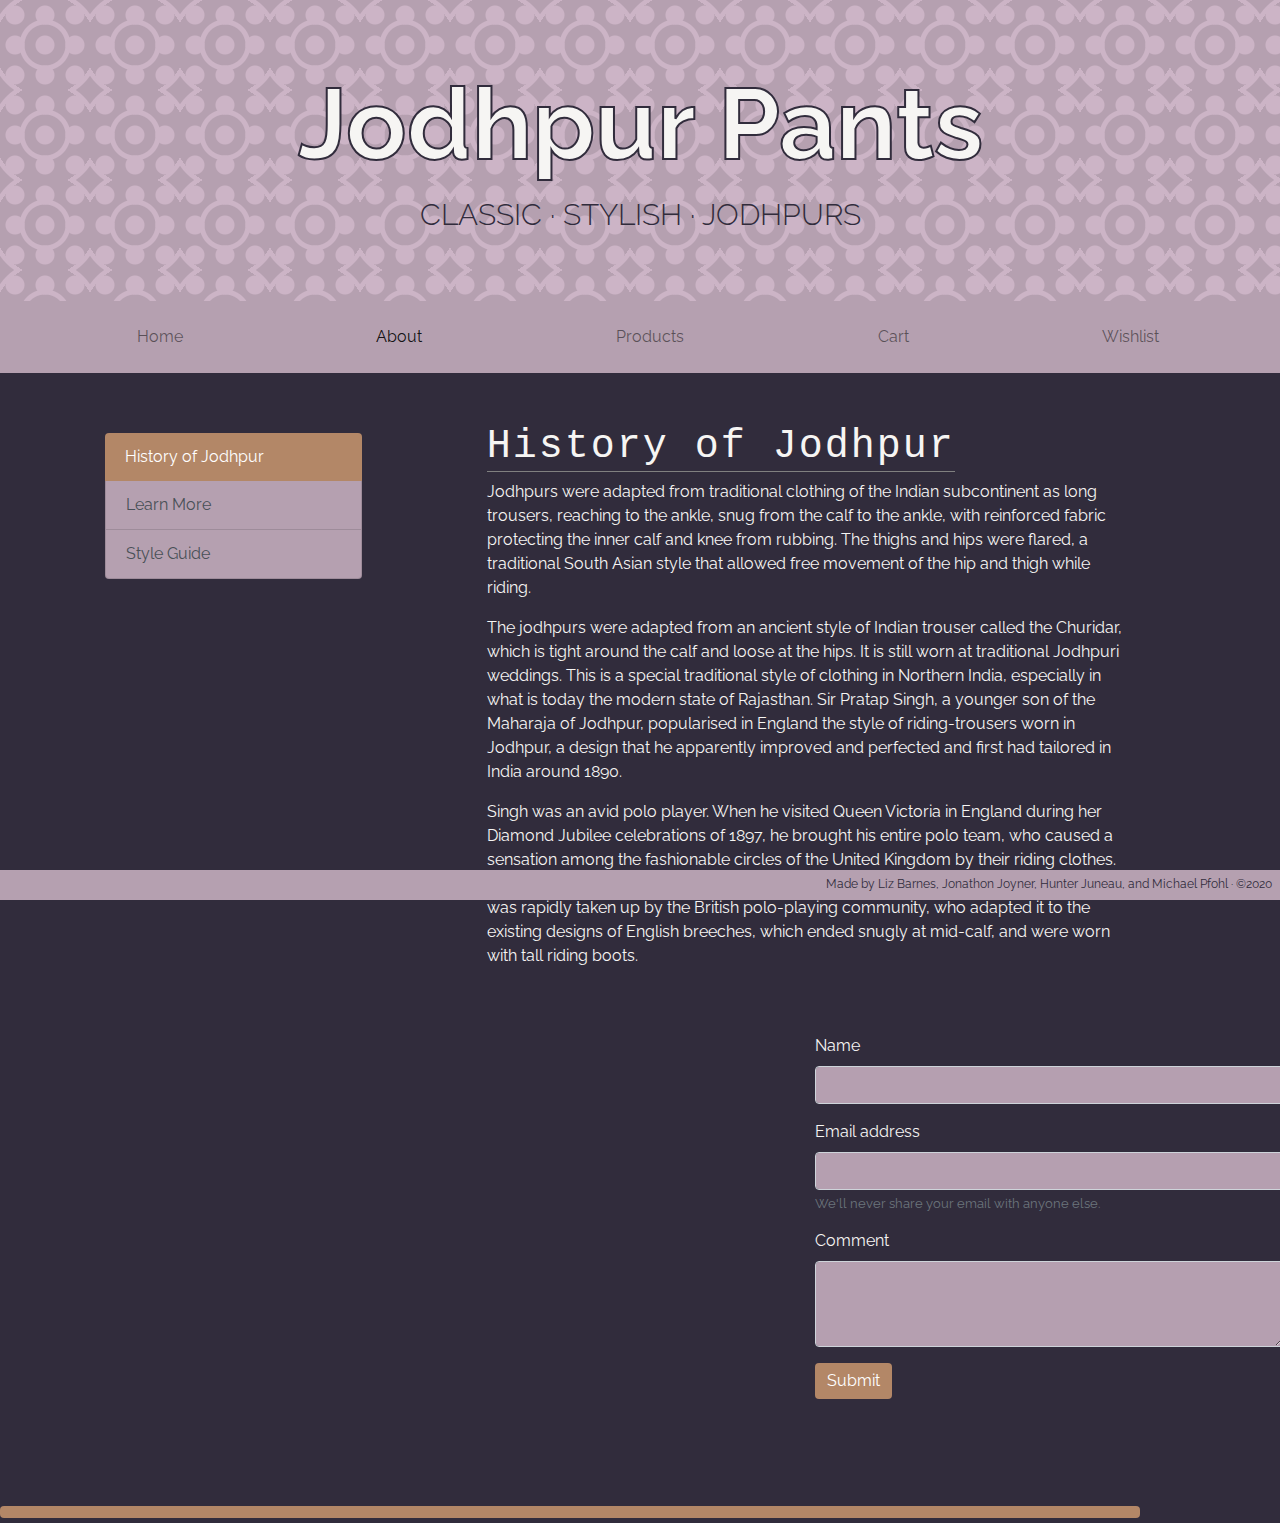
<file: about.html>
<!DOCTYPE html>
<html lang="en">
  <head>
    <meta charset="UTF-8" />
    <meta name="viewport" content="width=device-width, initial-scale=1.0" />
    <title>Jodhpur Pants</title>
    <link href="https://fonts.googleapis.com/css2?family=Raleway:wght@100;200;400;700&display=swap" rel="stylesheet">
    <link
      rel="stylesheet"
      href="https://stackpath.bootstrapcdn.com/bootstrap/4.5.2/css/bootstrap.min.css"
      integrity="sha384-JcKb8q3iqJ61gNV9KGb8thSsNjpSL0n8PARn9HuZOnIxN0hoP+VmmDGMN5t9UJ0Z"
      crossorigin="anonymous"
    />
    <link rel="stylesheet" href="main.css" />
  </head>
  <body>
    <div class="jumbotron jumbotron-fluid m-0 jumbotron--banner">
      <div class="container">
        <h1 class="display-4 d-flex justify-content-center jumbotron--header">Jodhpur Pants</h1>
        <p class="lead d-flex justify-content-center jumbotron--details">
          CLASSIC · STYLISH · JODHPURS
        </p>
      </div>
    </div>
    <!-- Navbar Start -->
    <nav class="m-0 navbar navbar-expand-lg navbar-light nav--bar sticky-top">
      <a class="navbar-brand" href="#"></a>
      <button
        class="navbar-toggler"
        type="button"
        data-toggle="collapse"
        data-target="#navbarNavDropdown"
        aria-controls="navbarNavDropdown"
        aria-expanded="false"
        aria-label="Toggle navigation"
      >
        <span class="navbar-toggler-icon"></span>
      </button>
      <div
        class="collapse navbar-collapse m-0  p-2 justify-content-around"
        id="navbarNavDropdown"
      >
        <ul class="navbar-nav d-flex justify-content-around w-100">
          <li class="nav-item">
            <a class="nav-link" href="index.html"
              >Home <span class="sr-only">(current)</span></a
            >
          </li>
          <li class="nav-item active">
            <a class="nav-link" href="about.html"
              >About <span class="sr-only">(current)</span></a
            >
          </li>
          <li class="nav-item">
            <a class="nav-link" href="products.html">Products</a>
          </li>
          <li class="nav-item">
            <a class="nav-link" id="cart-nav">Cart</a>
          </li>
          <li class="nav-item">
            <a class="nav-link" id="wishlist-nav">Wishlist</a>
          </li>
        </ul>
      </div>
    </nav>
    <!-- Navbar End -->

    <!-- List Group Start -->
    <div class="row d-flex space-around">
      <div class="col-4">
        <div class="list-group" id="list-tab" role="tablist">
          <a
            class="list-group-item list-group-item-action active"
            id="list-home-list"
            data-toggle="list"
            href="#list-home"
            role="tab"
            aria-controls="home"
            >History of Jodhpur</a
          >
          <a
            class="list-group-item list-group-item-action"
            id="list-profile-list"
            data-toggle="list"
            href="#list-profile"
            role="tab"
            aria-controls="profile"
            >Learn More</a
          >
          <a
            class="list-group-item list-group-item-action"
            id="list-messages-list"
            data-toggle="list"
            href="#list-messages"
            role="tab"
            aria-controls="messages"
            >Style Guide</a
          >
        </div>
      </div>
      <div class="col-8">
        <div class="tab-content" id="nav-tabContent">
          <div
            class="tab-pane fade show active"
            id="list-home"
            role="tabpanel"
            aria-labelledby="list-history-list"
          >
            <h1>History of Jodhpur</h1>
            <p>
              Jodhpurs were adapted from traditional clothing of the Indian
              subcontinent as long trousers, reaching to the ankle, snug from
              the calf to the ankle, with reinforced fabric protecting the inner
              calf and knee from rubbing. The thighs and hips were flared, a
              traditional South Asian style that allowed free movement of the
              hip and thigh while riding.
            </p>
            <p>
              The jodhpurs were adapted from an ancient style of Indian trouser
              called the Churidar, which is tight around the calf and loose at
              the hips. It is still worn at traditional Jodhpuri weddings. This
              is a special traditional style of clothing in Northern India,
              especially in what is today the modern state of Rajasthan. Sir
              Pratap Singh, a younger son of the Maharaja of Jodhpur,
              popularised in England the style of riding-trousers worn in
              Jodhpur, a design that he apparently improved and perfected and
              first had tailored in India around 1890.
            </p>
            <p>
              Singh was an avid polo player. When he visited Queen Victoria in
              England during her Diamond Jubilee celebrations of 1897, he
              brought his entire polo team, who caused a sensation among the
              fashionable circles of the United Kingdom by their riding clothes.
              In addition, they won many polo matches. Singh's jodhpur style of
              flared thigh and hip was rapidly taken up by the British
              polo-playing community, who adapted it to the existing designs of
              English breeches, which ended snugly at mid-calf, and were worn
              with tall riding boots.
            </p>
          </div>
          <div
            class="tab-pane fade"
            id="list-profile"
            role="tabpanel"
            aria-labelledby="list-learn-list"
          >
            <h1>Jodhpur Goes West</h1>
            <p>
              In 1897, Queen Victoria, the Monarch of the United Kingdom of Great Britain and Ireland and the Empress of India, celebrated her Diamond Jubilee. During that year several rulers of the Princely States in India traveled to England to participate in the celebrations. Sir Pratap Singh, as the Regent of Jodhpur also traveled to England and took with him the Jodhpur Polo team. The team, besides winning most matches, also caused a sensation with their new breeches.  The British were quick to spot the advantages of the new design and quickly adopted them.
            </p> 
            <p>
              There is a story behind the naming of these breeches. It seemed that Sir Pratap found himself in the need for a new pair and was forced to visit a Savile Row tailor where he had no option but to reveal their design. On being asked by the tailor what the garment he ordered were called, Sir Pratap, not being too conversant with the English language, misunderstood the question and replied – Jodhpur. And the name stuck. Their use quickly spread throughout the British Empire and even crossed the Atlantic to the USA, where today a variant is called the Kentucky Jodhpur.
            </p>
            <p>
              With the increasing popularity of sports and sporting activities , the Jodhpur pants started making an appearance on the tennis court , the ski slopes , and also among aviation and motor car sports. During the 1920s when women began to ride astride saddle , they chose the Jodhpur and Coco Chanel was reportedly the first high profile woman to wear them. Amelia Earhart and Amy Johnson were the other famous women who donned Jodhpur pants and many young women of the times , no doubt inspired by them , began to wear Jodhpur pants as both fashion wear and sports wear including dancing ! Their popularity among women continued till the Second World War where they were part of the uniform of the Womens Land Army.
            </p>
          </div>
          <div
            class="tab-pane fade"
            id="list-messages"
            role="tabpanel"
            aria-labelledby="list-news-list"
          >
            <h1>Style Guide</h1>
            <p>
              For those brave souls who have the ability to carry off anything they wear, the classic Jodhpuri Coat / Jodhpur pants combination can make them stand out in a sea of suits. It is recommended that you wear this combination only if you have the confidence to carry it off. Both contrasting and matching colors can be worn. It is advisable to follow the same guidelines ( for shoes and accessories ) as you would when wearing a western suit. A pocket square can be added for a bit of color. The brass buttons of the coat can be replaced with traditional suit buttons. Solid colors are recommended or thin pin stripes at the most. Shirt cuffs are usually not displayed while wearing Jodhpuri Coats; however the wearer can exercise his discretion.
            </p>
            <p>
              For those who prefer a less formal look, the Jodhpur pants can be worn with an Oxford Cloth Button Down shirt. For an even more casual look the shirt can be kept untucked and the sleeves folded up. Shirts with long tails and two back pleats packed under the shoulders as in the British style are more suited to this style though centre box pleats will also do. The back shoulder pleats add to the drape of the shirt when worn untucked.  A military style shirt with a placket, large pockets with buttoned flaps and shoulder straps go very well with Jodhpur pants to create a more outdoor look. In fact this look was very popular in pre – independent India among the cavalry officers at the time.  Sandals, flip flops, short boots or boat shoes can all be worn with this combination. For a even more casual look the shirt can be replaced with a Polo shirt or any casual T Shirt. In a nutshell if you let the Jodhpur Pants replace your trousers, whether they be formal, chinos or jeans is up to you but owning at least one pair to combine with tweed jackets, could be a fantastic addition to your wardrobe.
            </p>
            <p>
               Jodhpur pants worn with tall boots has been incorporated into the uniform of motorcycle policemen all over the world and this look can be modified to suit you if you like to ride motorcycles. Leather jackets go extremely well with this combination.
          </p>
          </div>
        </div>
      </div>
    </div>

    <!--list group end-->

    <!--Comments Form-->
    <div class="container-md">
      <form>
        <div class="form-group">
          <label for="exampleInputEmail1">Name</label>
          <input type="name" class="form-control" id="nameInput" aria-describedby="nameHelp">
          <small id="nameHelp" class="form-text text-muted"></small>
        </div>
        <div class="form-group">
          <label for="exampleInputEmail1">Email address</label>
          <input type="email" class="form-control" id="inputEmail" aria-describedby="emailHelp">
          <small id="emailHelp" class="form-text text-muted">We'll never share your email with anyone else.</small>
        </div>
        <div class="form-group">
          <label for="exampleFormControlTextarea1">Comment</label>
          <textarea class="form-control" id="exampleTextarea" rows="3"></textarea>
        </div>
        <a class="btn btn-primary" href="#" role="button" id="submit-button">Submit</a>
      </form>
      
      </div>
          <div id="submitForm" class="container mt-4 mb-5"></div>
          <div id="reply-button" role="button" href="#" class="container btn btn-primary"></div>

          <!--End Comments Form -->
          
  


    <!-- Footer Start -->
    <div class="text-right footer--container">
      <p class="mr-2 footer--content">
        Made by <a href="https://github.com/liz-barnes">Liz Barnes,</a>
        <a href="https://github.com/Jonathon22">Jonathon Joyner,</a>
        <a href="https://github.com/HunterJuneau">Hunter Juneau,</a> and
        <a href="https://github.com/michaelpfohl">Michael Pfohl</a> · ©2020
      </p>
    </div>
    <!-- Footer End -->

    <script
      src="https://code.jquery.com/jquery-3.5.1.slim.min.js"
      integrity="sha384-DfXdz2htPH0lsSSs5nCTpuj/zy4C+OGpamoFVy38MVBnE+IbbVYUew+OrCXaRkfj"
      crossorigin="anonymous"
    ></script>
    <script
      src="https://cdn.jsdelivr.net/npm/popper.js@1.16.1/dist/umd/popper.min.js"
      integrity="sha384-9/reFTGAW83EW2RDu2S0VKaIzap3H66lZH81PoYlFhbGU+6BZp6G7niu735Sk7lN"
      crossorigin="anonymous"
    ></script>
    <script
      src="https://stackpath.bootstrapcdn.com/bootstrap/4.5.2/js/bootstrap.min.js"
      integrity="sha384-B4gt1jrGC7Jh4AgTPSdUtOBvfO8shuf57BaghqFfPlYxofvL8/KUEfYiJOMMV+rV"
      crossorigin="anonymous"
    ></script>
    <script src="main.js"></script>
  </body>
</html>
</file>
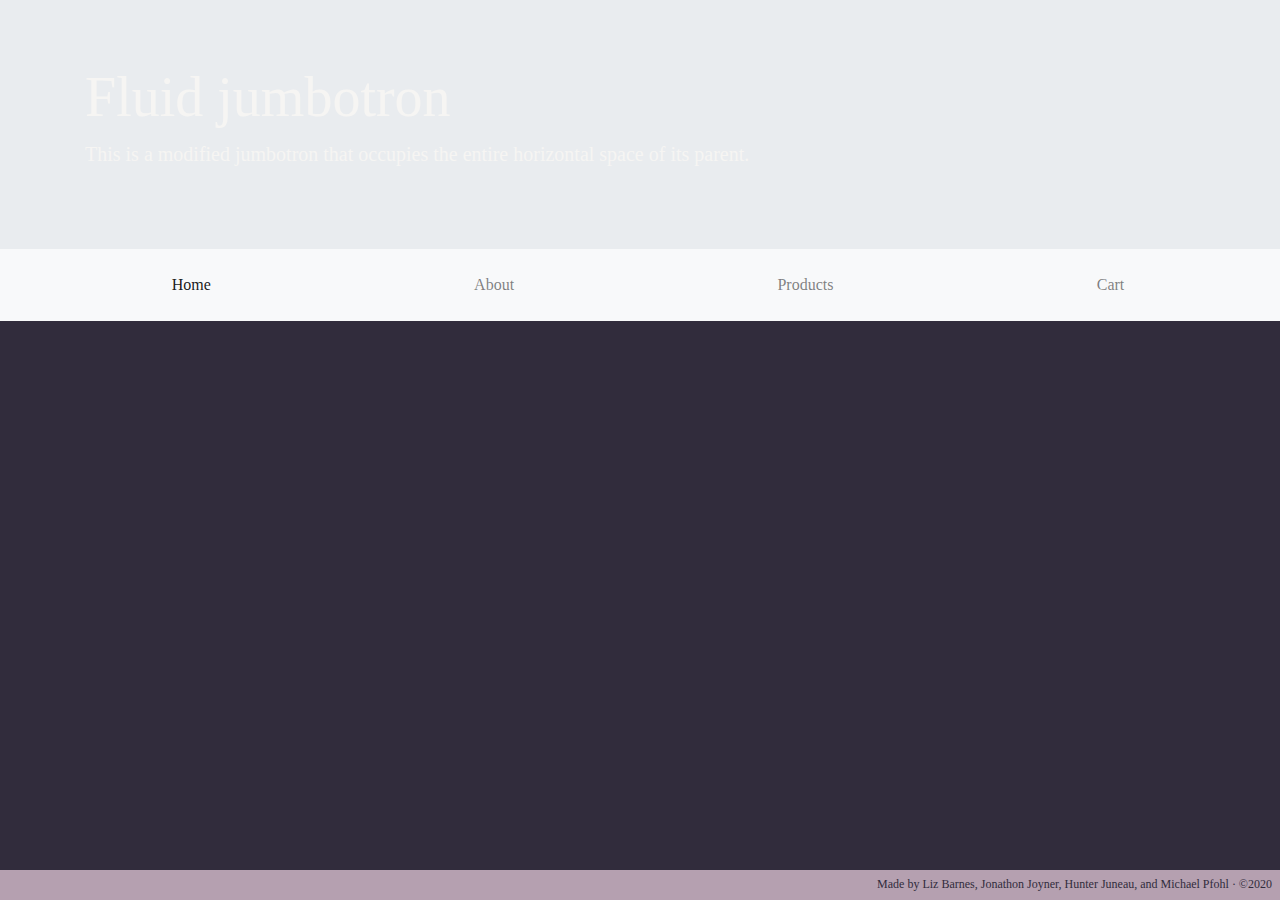
<file: cart-page.html>
<!DOCTYPE html>
<html lang="en">
  <head>
    <meta charset="UTF-8" />
    <meta name="viewport" content="width=device-width, initial-scale=1.0" />
    <title>Jodhpur Pants</title>
    <link
      rel="stylesheet"
      href="https://stackpath.bootstrapcdn.com/bootstrap/4.5.2/css/bootstrap.min.css"
      integrity="sha384-JcKb8q3iqJ61gNV9KGb8thSsNjpSL0n8PARn9HuZOnIxN0hoP+VmmDGMN5t9UJ0Z"
      crossorigin="anonymous"
    />
    <link rel="stylesheet" href="main.css" />
  </head>
  <body>
    <div class="jumbotron jumbotron-fluid m-0">
      <div class="container">
        <h1 class="display-4">Fluid jumbotron</h1>
        <p class="lead">
          This is a modified jumbotron that occupies the entire horizontal space
          of its parent.
        </p>
      </div>
    </div>
    <!-- Navbar Start -->
    <nav class="m-0 navbar navbar-expand-lg navbar-light bg-light sticky-top">
      <a class="navbar-brand" href="#"></a>
      <button
        class="navbar-toggler"
        type="button"
        data-toggle="collapse"
        data-target="#navbarNavDropdown"
        aria-controls="navbarNavDropdown"
        aria-expanded="false"
        aria-label="Toggle navigation"
      >
        <span class="navbar-toggler-icon"></span>
      </button>
      <div
        class="collapse navbar-collapse m-0 d-block p-2 justify-content-around"
        id="navbarNavDropdown"
      >
        <ul class="navbar-nav d-flex justify-content-around w-100">
          <li class="nav-item active">
            <a class="nav-link" href="index.html"
              >Home <span class="sr-only">(current)</span></a
            >
          </li>
          <li class="nav-item">
            <a class="nav-link" href="#">About</a>
          </li>
          <li class="nav-item">
            <a class="nav-link" href="products.html">Products</a>
          </li>
          <li class="nav-item">
            <a class="nav-link" href="#">Cart</a>
          </li>
        </ul>
      </div>
    </nav>

    <div id="containerCartProducts"></div>
    <!-- Navbar End -->

    <!-- Footer Start -->
    <div class="text-right footer--container">
        <p class="mr-2 footer--content">Made by <a href="https://github.com/liz-barnes">Liz Barnes,</a> <a href="https://github.com/Jonathon22">Jonathon Joyner,</a> <a href="https://github.com/HunterJuneau">Hunter Juneau,</a> and <a href="https://github.com/michaelpfohl">Michael Pfohl</a> · ©2020</p>
    </div>
    <!-- Footer End -->

    <script
      src="https://code.jquery.com/jquery-3.5.1.slim.min.js"
      integrity="sha384-DfXdz2htPH0lsSSs5nCTpuj/zy4C+OGpamoFVy38MVBnE+IbbVYUew+OrCXaRkfj"
      crossorigin="anonymous"
    ></script>
    <script
      src="https://cdn.jsdelivr.net/npm/popper.js@1.16.1/dist/umd/popper.min.js"
      integrity="sha384-9/reFTGAW83EW2RDu2S0VKaIzap3H66lZH81PoYlFhbGU+6BZp6G7niu735Sk7lN"
      crossorigin="anonymous"
    ></script>
    <script
      src="https://stackpath.bootstrapcdn.com/bootstrap/4.5.2/js/bootstrap.min.js"
      integrity="sha384-B4gt1jrGC7Jh4AgTPSdUtOBvfO8shuf57BaghqFfPlYxofvL8/KUEfYiJOMMV+rV"
      crossorigin="anonymous"
    ></script>
    <script src="main.js"></script>
  </body>
</html>
</file>
<file: main.css>
body {
    background: #312C3C;
    font-family: 'Raleway', serif;
    color: #F6F5F3;
}

.jumbotron--banner {
    /* background-image:
    radial-gradient(circle at 100% 150%, #312C3C 24%, #B5A0B0 24%, #B5A0B0 28%, #312C3C 28%, #312C3C 36%, #B5A0B0 36%, #B5A0B0 40%, transparent 40%, transparent),
    radial-gradient(circle at 0    150%, #312C3C 24%, #B5A0B0 24%, #B5A0B0 28%, #312C3C 28%, #312C3C 36%, #B5A0B0 36%, #B5A0B0 40%, transparent 40%, transparent),
    radial-gradient(circle at 50%  100%, #B5A0B0 10%, #312C3C 10%, #312C3C 23%, #B5A0B0 23%, #B5A0B0 30%, #312C3C 30%, #312C3C 43%, #B5A0B0 43%, #B5A0B0 50%, #312C3C 50%, #312C3C 63%, #B5A0B0 63%, #B5A0B0 71%, transparent 71%, transparent),
    radial-gradient(circle at 100% 50%, #B5A0B0 5%, #312C3C 5%, #312C3C 15%, #B5A0B0 15%, #B5A0B0 20%, #312C3C 20%, #312C3C 29%, #B5A0B0 29%, #B5A0B0 34%, #312C3C 34%, #312C3C 44%, #B5A0B0 44%, #B5A0B0 49%, transparent 49%, transparent),
    radial-gradient(circle at 0    50%, #B5A0B0 5%, #312C3C 5%, #312C3C 15%, #B5A0B0 15%, #B5A0B0 20%, #312C3C 20%, #312C3C 29%, #B5A0B0 29%, #B5A0B0 34%, #312C3C 34%, #312C3C 44%, #B5A0B0 44%, #B5A0B0 49%, transparent 49%, transparent); */
    background-color:#B5A0B0;
    background-image:
    radial-gradient(#ccb4c6 9px, transparent 10px),
    repeating-radial-gradient(#ccb4c6 0, #ccb4c6 4px, transparent 5px, transparent 20px, #ccb4c6 21px, #ccb4c6 25px, transparent 26px, transparent 50px);
    background-size: 30px 30px, 90px 90px;
    background-position: 0 0;
}

.jumbotron--header {
    font-weight: bold;
    font-size: 100px;
    -webkit-text-stroke: 2px #312C3C;
}

.jumbotron--details {
    color: #312C3C;
    font-size: 30px;
    margin: 0;
}

.btn-primary {
    background: #B38767;
    border: none;
}

.btn-primary:hover {
    background: #BC493B;
}

.btn-primary:focus {
    background: #BC493B;
}

.nav--bar {
    background: #B5A0B0;
}

.card-body {
    background: #B5A0B0;
}

.product--card {
    background: #B5A0B0;
}

.card-title {
    font-size: 30px;
}

.search--bar {
    background: #B38767;
    justify-content: space-between;
    width: 300px;
    height: 40px;    
    border: 2px solid #B38767;
}

.search--header {
    margin: auto;
}

.containerWishlistPage {
    width: 1000px;
    color: #312C3C;
}

.containerCartWishlistPage {
    color: #312C3C;
}

.footer--container {
    position: fixed;
    left: 0;
    bottom: 0;
    width: 100%;
    background: #B5A0B0;
    color: #312C3C;
    height: 30px;
    text-align: center;
}

.footer--content {
    font-size: 12px;
    padding:  5px 0px 0px 0px;
    margin: auto;
}

.footer--content a {
    color: #312C3C;
}

.footer--content a:hover {
    color: #BC493B;
}

.tab-content h1 {
    justify-content: center;
    border-bottom: 1px solid gray;
    display: inline-block;
    letter-spacing: 2px;
    font-family: 'Courier New', Courier, monospace;
}

.tab-content {
    justify-content: space-around;
    padding: 50px;
    margin-left: 0;
}

.tab-content p {
    margin-left: auto;
    margin-right: 100px;
}

.col-4 {
    flex-basis: 0;
    flex-grow: 1;
    max-width: 100%;
    position: relative;
    padding: 50px;
    margin: 10px;
    width: 200px;
    box-sizing: border-box;
}

.list-group {
    margin-left: 60px;
}

.list-group-item {
    background: #B5A0B0;
}

.list-group-item.active {
    background: #B38767;
    border: none;
}

.list-group-item:hover {
    background: #B38767;
}


.main-img-container {
    position: relative;
    text-align: center;
}

.main-img {
    width: 100%;
}

.main-img-text {
    position: absolute;
    top: 50%;
    left: 50%;
    transform: translate(-50%, 0);
    background-color: #B5A0B0;
    border: 3px solid #312C3C;
}

#control-container {
    display: flex;
    justify-content: center;
    align-items: center;
}

#slide-right {
    order: 1;
}

.slide-button {
    height: 100px;
    color: #B5A0B0;
}

.container-md {
    width: 500px;
    margin-left: 50em;
    margin-bottom: 100px;
}


.form-control {
    background-color: #b59fb0;
    
}


.comment-text {
    margin: 15px;
    position: relative;
    width: 265px;
    height: 100px;
    padding: 4px;
    background: #b59fb0;
    -webkit-border-radius: 22px;
    -moz-border-radius: 22px;
    border-radius: 22px;
     border: #b38666 solid 9px;
}

.comment-text:after {
    content: '';
    position: absolute;
    border-style: solid;
    border-width: 8px 7px 0;
    border-color: #b59fb0 transparent;
    display: block;
    width: 0;
    z-index: 1;
    bottom: -8px;
    left: 32px;
}


.comment-text:before {
    content: '';
    position: absolute;
    border-style: solid;
    border-width: 16px 15px 0;
    border-color: #b38666 transparent;
    display: block;
    width: 0;
    z-index: 0;
    bottom: -25px;
    left: 24px;
}

.comment-bubble {
    margin: 15px;
    position: relative;
   width: 265px;
   height: 100px;
   padding: 4px;
   background: #b59fb0;
   -webkit-border-radius: 22px;
   -moz-border-radius: 22px;
   border-radius: 22px;
    border: #b38666 solid 9px;
}

.comment-bubble:after {
    content: '';
    position: absolute;
    border-style: solid;
    border-width: 0 7px 8px;
    border-color: #b59fb0 transparent;
    display: block;
    width: 0;
    z-index: 1;
    top: -8px;
    left: 190px;
}

.comment-bubble:before {
    content: '';
    position: absolute;
    border-style: solid;
    border-width: 0 15px 16px;
    border-color: #b38666 transparent;
    display: block;
    width: 0;
    z-index: 0;
    top: -25px;
    left: 182px;
}

.media-object-img {
    border: 1px solid #ddd;
  border-radius: 4px;
  padding: 5px;
  width: 100px;
}

.reply-bubble {
    margin: 15px;
}
</file>
